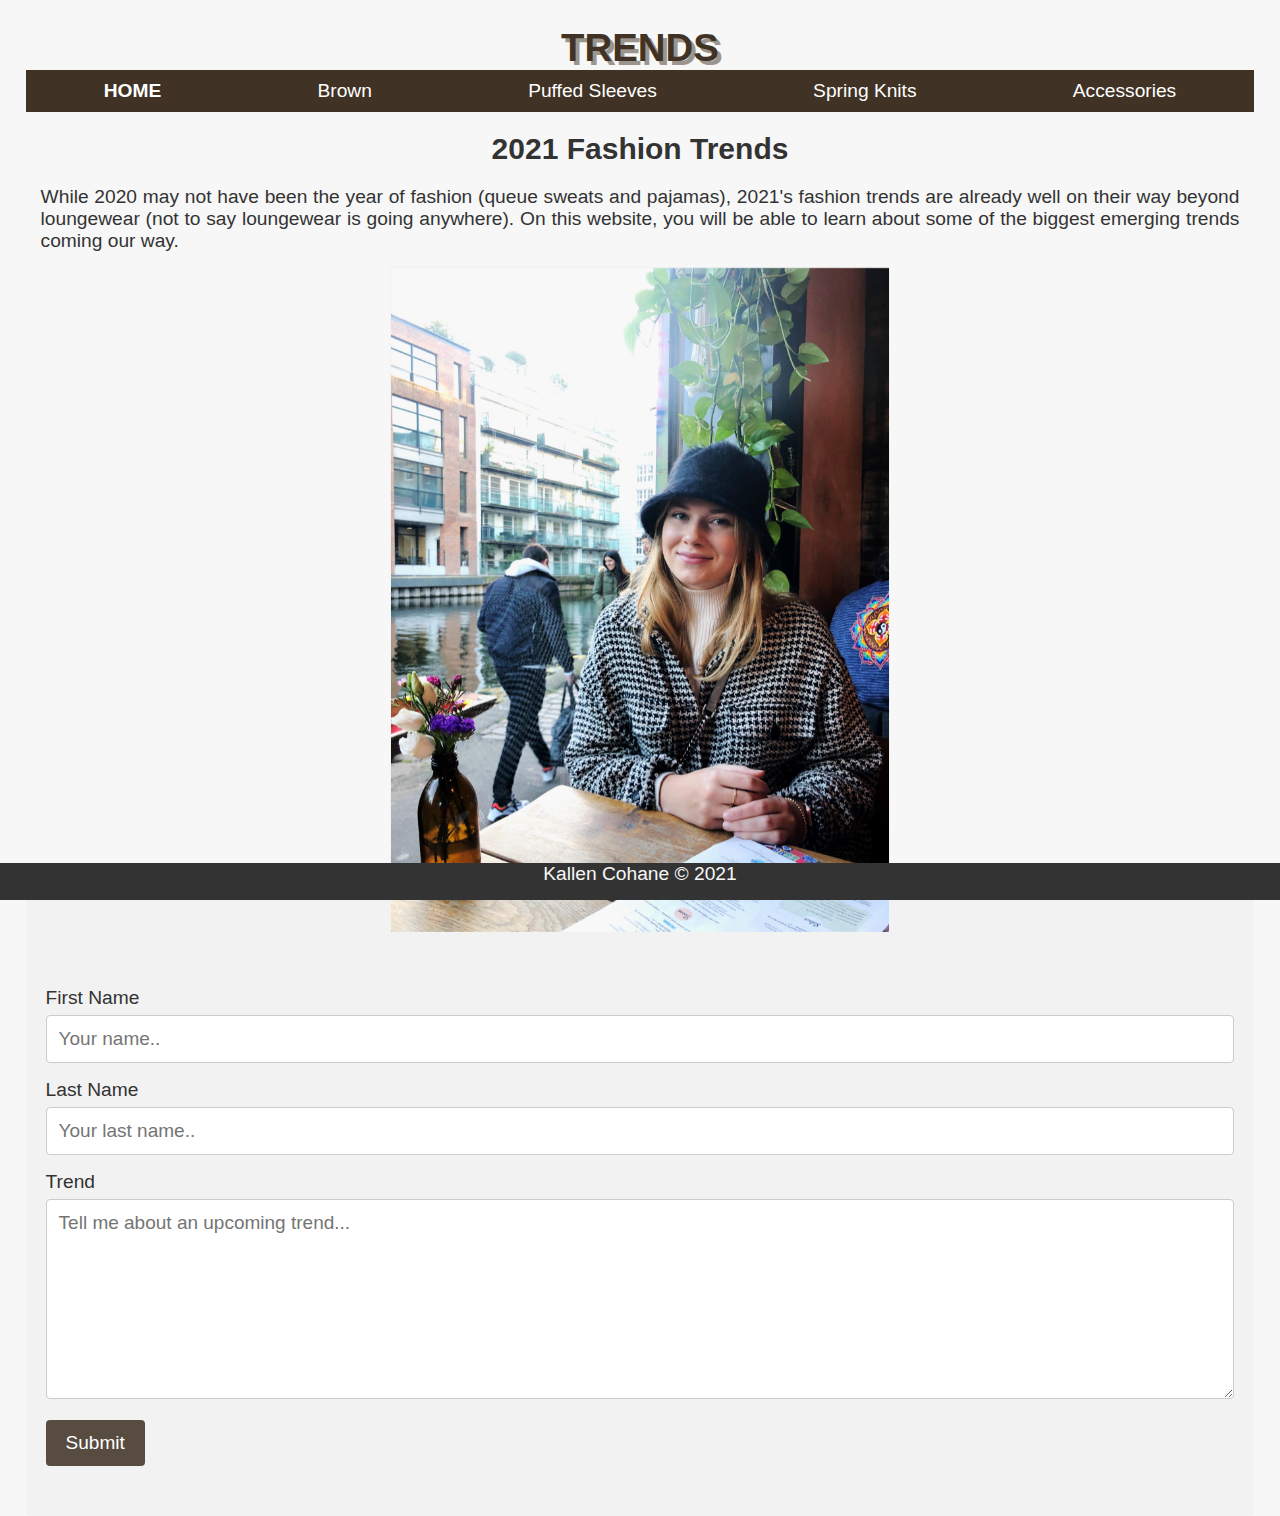
<file: index.html>
<!DOCTYPE html>
<html lang="en">
<head>
	<meta charset="UTF-8">
	<meta name="viewport" content="width=device-width, initial-scale=1.0">
	<link rel="icon" href="imgs/favicon.ico">
	<link rel="stylesheet" href="css/html5reset.css">
	<link rel="stylesheet" href="css/style.css">
	<title>Trends</title>
	<!-- Global site tag (gtag.js) - Google Analytics -->
	<script async src="https://www.googletagmanager.com/gtag/js?id=G-M2S244D5W1"></script>
	<script>
	window.dataLayer = window.dataLayer || [];
	function gtag(){dataLayer.push(arguments);}
	gtag('js', new Date());

	gtag('config', 'G-M2S244D5W1');
	</script>
</head>

<body>
	<div class="skip"><a href="#s">Skip to Main Content</a></div>
	<header>
		<h1 id="logo">TRENDS</h1>
		<nav>
			<ul class = "nav">
				<li><a class="current" href = "index.html">Home</a></li>
				<li><a href = "brown.html">Brown</a></li>
				<li><a href = "puffedsleeves.html">Puffed Sleeves</a></li>
				<li><a href = "springknits.html">Spring Knits</a></li>
                <li><a href = "playfulaccessories.html">Accessories</a></li>
			</ul>
		</nav>

        <h2 id="s"> 2021 Fashion Trends </h2>
    </header>

    <main>

        <p>While 2020 may not have been the year of fashion (queue sweats and pajamas), 2021's fashion trends are already well on their way beyond loungewear (not to say loungewear is going anywhere). On this website, you will be able to learn about some of the biggest emerging trends coming our way.</p>
		

		<div class="flip-card" tabindex="0">
			<div class="flip-card-inner">
			  <div class="flip-card-front">
				<img src="imgs/me.JPG" alt="Picture of author in bucket hat and black and white gingham oversized collared jacket">
			  </div>
			  <div class="flip-card-back">
				<h3>Kallen Cohane</h3>
				<p>Hi and thanks for visiting my website! I made this site for a Web Development class at the University of Michigan School of Information. These are some of the trends I've noticed and am a fan of.</p>
				<p>This is a picture of me sitting in a restaurant in London in January 2020. At the time, I was trying to wear a "trendy" outfit. Please let me know in the contact form below anything about the website and trends you've noticed!</p>
			  </div>
			</div>
		  </div>

		  <div class="contain">
			<form action="https://formspree.io/f/mayawznb" method="POST">
		  
			  <label for="fname">First Name</label>
			  <input type="text" id="fname" name="firstname" placeholder="Your name..">
		  
			  <label for="lname">Last Name</label>
			  <input type="text" id="lname" name="lastname" placeholder="Your last name..">
		  
			  <label for="trend">Trend</label>
			  <textarea id="trend" name="trend" placeholder="Tell me about an upcoming trend..." style="height:200px"></textarea>
		  
			  <input type="submit" value="Submit">
		  
			</form>
		  </div>
    </main>

    <footer>
		<p>Kallen Cohane &copy; 2021</p>
	</footer>
</body>
</html>
</file>
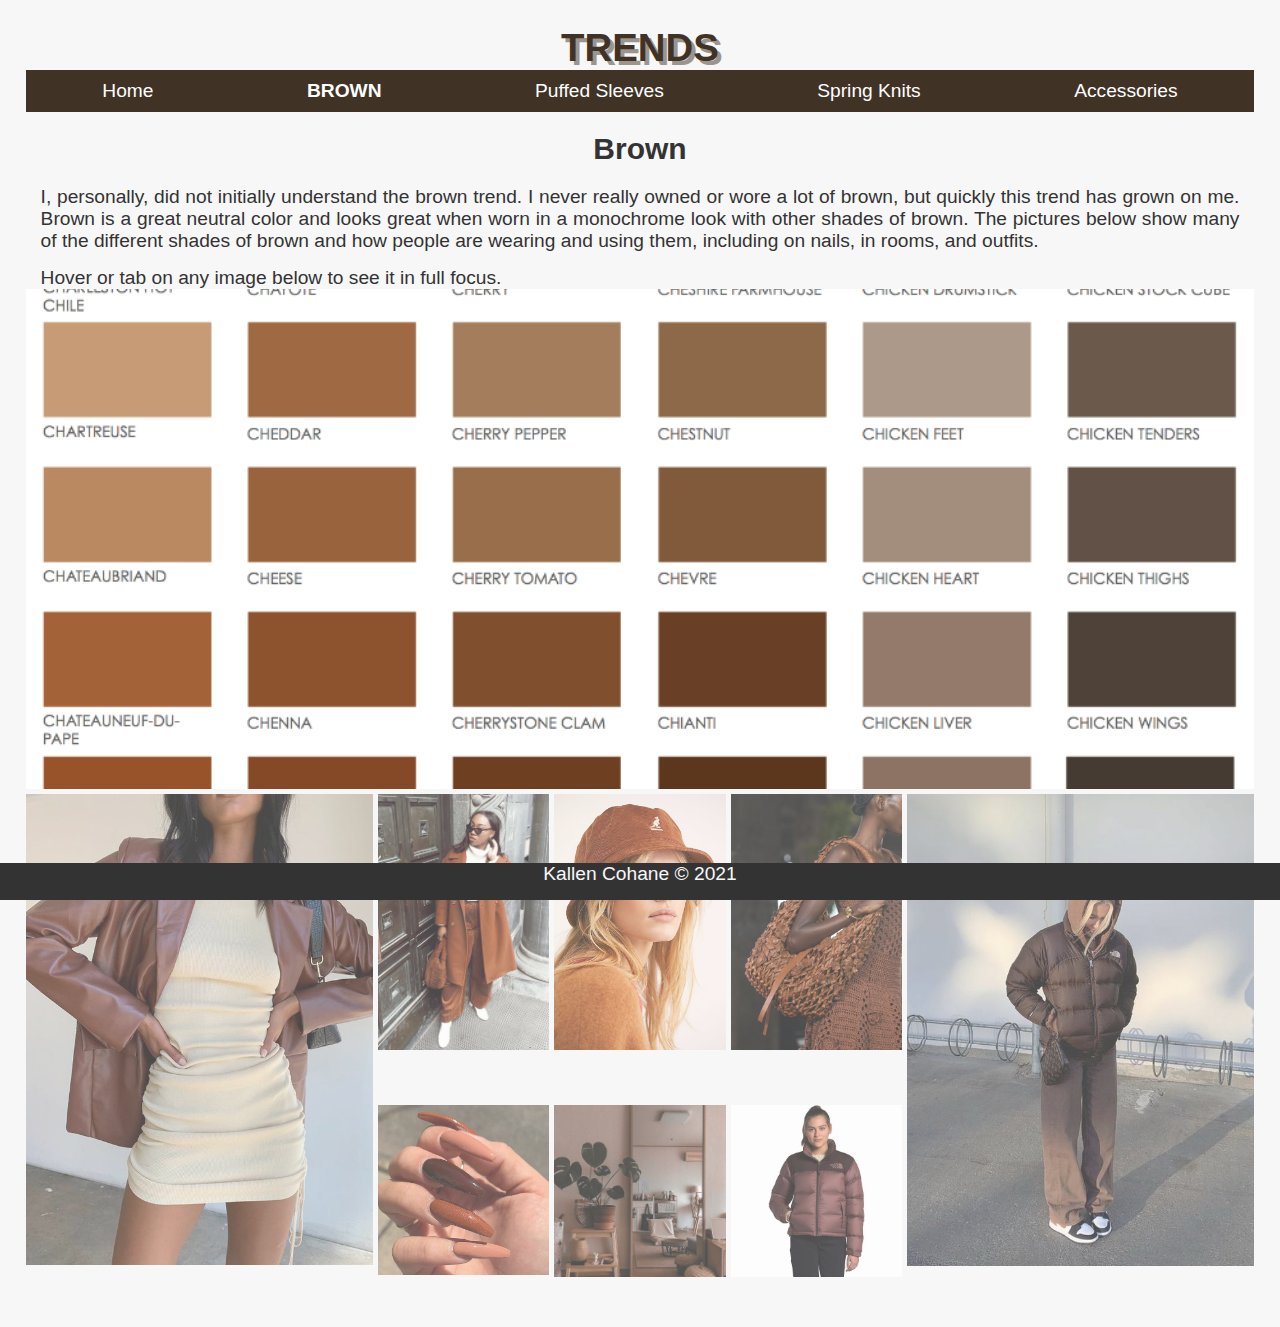
<file: brown.html>
<!DOCTYPE html>
<html lang="en">
<head>
	<meta charset="UTF-8">
	<meta name="viewport" content="width=device-width, initial-scale=1.0">
	<link rel="icon" href="imgs/favicon.ico">
	<link rel="stylesheet" href="css/html5reset.css">
	<link rel="stylesheet" href="css/style.css">
	<title>Brown</title>
	<!-- Global site tag (gtag.js) - Google Analytics -->
	<script async src="https://www.googletagmanager.com/gtag/js?id=G-M2S244D5W1"></script>
	<script>
	window.dataLayer = window.dataLayer || [];
	function gtag(){dataLayer.push(arguments);}
	gtag('js', new Date());

	gtag('config', 'G-M2S244D5W1');
	</script>
</head>

<body>
	<div class="skip"><a href="#main">Skip to Main Content</a></div>
	<header>
		<h1>TRENDS</h1>
		<nav>
			<ul class = "nav">
				<li><a href = "index.html">Home</a></li>
				<li><a class="current" href = "brown.html">Brown</a></li>
				<li><a href = "puffedsleeves.html">Puffed Sleeves</a></li>
				<li><a href = "springknits.html">Spring Knits</a></li>
                <li><a href = "playfulaccessories.html">Accessories</a></li>
			</ul>
		</nav>
        
        <h2 id="main"> Brown </h2>
    </header>

    <main>
		
		<p> I, personally, did not initially understand the brown trend. I never really owned or wore a lot of brown, but quickly this trend has grown on me. Brown is a great neutral color and looks great when worn in a monochrome look with other shades of brown. The pictures below show many of the different shades of brown and how people are wearing and using them, including on nails, in rooms, and outfits.</p>
		<p class = "nophone">Hover or tab on any image below to see it in full focus.</p>

		<div class="parallax"></div>
		<div class="grid">
			<img src = "imgs/browncolorchart.png" class="chart phone" alt="Brown pantone color chart"/>
			<img src = "imgs/nails.jpg" tabindex="0" class="nails opac" alt="Long multi-color brown nails"/>
			<img src = "imgs/interior.jpg" tabindex="0" class="interior opac" alt="Room in home decorated in different shades of brown"/>
			<img src = "imgs/brownpuffer.jpg" tabindex="0" class="puffer opac" alt="woman wearing popular brown North Face puffer jacket"/>
			<img src = "imgs/leather.jpg" tabindex="0" class="leather opac" alt="Girl in tan outfit and brown leather jacket"/>
			<img src = "imgs/monochrome.jpg" tabindex="0" class="monochrome opac" alt="Girl in brown monochrome outfit" />
			<img src = "imgs/outfit.jpg" tabindex="0" class="outfit opac" alt="Woman wearing long brown jacket, brown pants, brown bag, and white turtleneck"/>
			<img src = "imgs/buckethat.jpg" tabindex="0" class="hat opac" alt="Woman wearing brown kangaroo bucket hat and brown sweater"/>
			<img src = "imgs/bag.png" tabindex="0" class="bag opac" alt="woman carrying brown bag"/>


		</div>
    </main>

    <footer>
		<p>Kallen Cohane &copy; 2021</p>
	</footer>
</body>
</html>
</file>
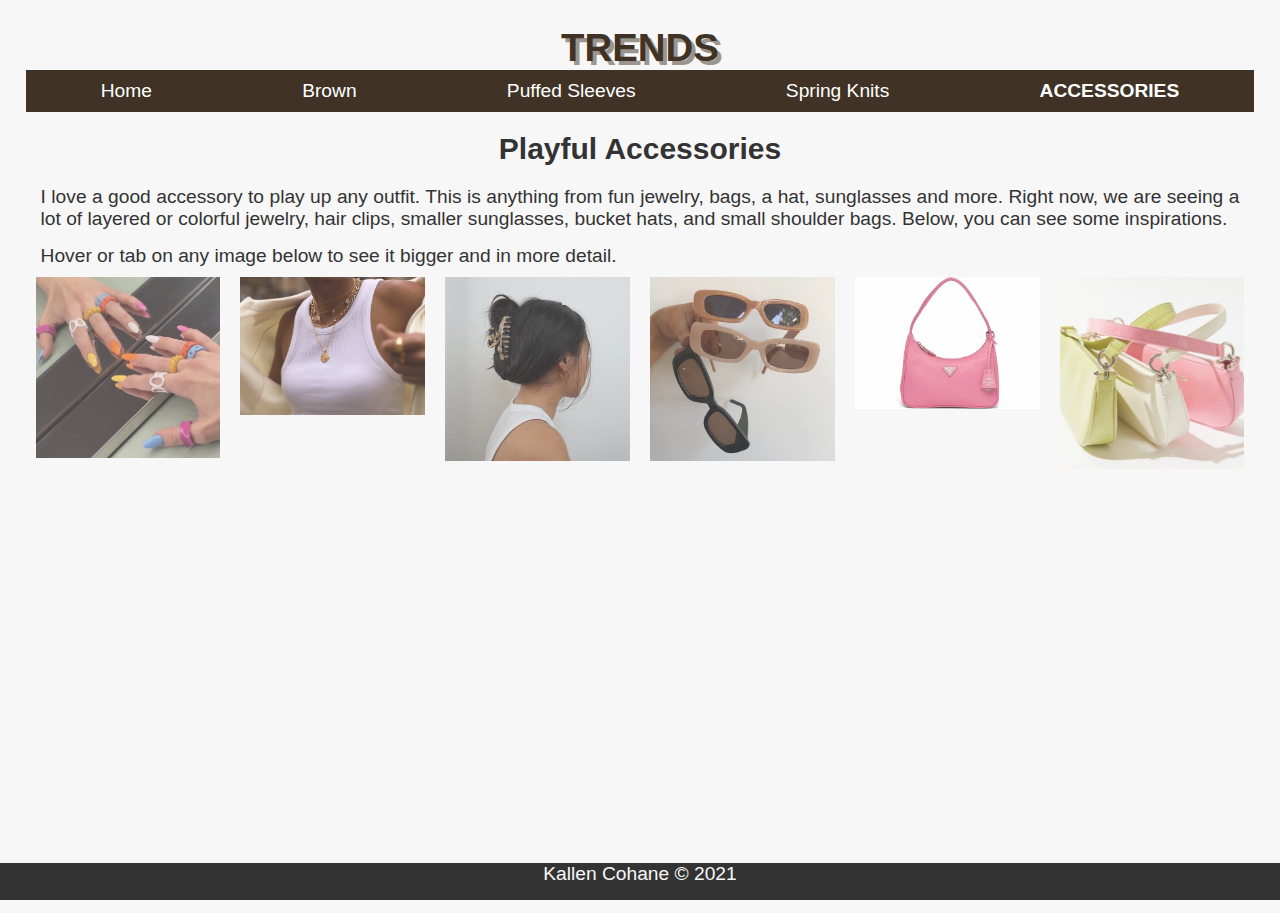
<file: playfulaccessories.html>
<!DOCTYPE html>
<html lang="en">
<head>
	<meta charset="UTF-8">
	<meta name="viewport" content="width=device-width, initial-scale=1.0">
	<link rel="icon" href="imgs/favicon.ico">
	<link rel="stylesheet" href="css/html5reset.css">
	<link rel="stylesheet" href="css/style.css">
	<title>Playful Accessories</title>
	<!-- Global site tag (gtag.js) - Google Analytics -->
	<script async src="https://www.googletagmanager.com/gtag/js?id=G-M2S244D5W1"></script>
	<script>
	window.dataLayer = window.dataLayer || [];
	function gtag(){dataLayer.push(arguments);}
	gtag('js', new Date());

	gtag('config', 'G-M2S244D5W1');
	</script>
</head>

<body>
	<header>
		<div class="skip"><a href="#main">Skip to Main Content</a></div>
		<h1>TRENDS</h1>
		<nav>
			<ul class = "nav">
				<li><a href = "index.html">Home</a></li>
				<li><a href = "brown.html">Brown</a></li>
				<li><a href = "puffedsleeves.html">Puffed Sleeves</a></li>
				<li><a href = "springknits.html">Spring Knits</a></li>
                <li><a class="current" href = "playfulaccessories.html">Accessories</a></li>
			</ul>
		</nav>

        <h2 id="main"> Playful Accessories </h2>
    </header>

    <main>
		<p> I love a good accessory to play up any outfit. This is anything from fun jewelry, bags, a hat, sunglasses and more. Right now, we are seeing a lot of layered or colorful jewelry, hair clips, smaller sunglasses, bucket hats, and small shoulder bags. Below, you can see some inspirations.</p>
		<p class = "nophone">Hover or tab on any image below to see it bigger and in more detail.</p>
		<div class="phone">
			<img src = "imgs/rings.jpg" class="rings" alt="Colorful funky rings"/>
			<img src = "imgs/necklaces.jpg" class="necklaces" alt="stacked gold necklaces"/>
			<img src = "imgs/clips.jpg" class="clips" alt="holographic hair clips"/>
			<img src = "imgs/sunnies.jpg" class="sunnies" alt="3 shades of brown small rectangular sunglasses" />
			<img src = "imgs/claw.jpg" class="claw" alt="tortoise claw clip in hair"/>
			<img src = "imgs/bags.jpg" class="bags" alt="3 mini fake leather shoulder bags in green, white, and pink"/>
			<img src = "imgs/prada.jpg" class="prada" alt="pink trendy prada mini nylon bag"/>
		</div>

		<div class="tab">
			<div class="row">
				<div class="column">
				<img src="imgs/rings.jpg" tabindex="0" alt="Colorful funky rings" onmouseover="myFunction(this);" onfocus="myFunction(this);">
				</div>
				<div class="column">
				<img src="imgs/necklaces.jpg" tabindex="0" alt="stacked gold necklaces" onmouseover="myFunction(this);" onfocus="myFunction(this);">			
				</div>
				<div class="column">
				<img src="imgs/claw.jpg" tabindex="0" alt="tortoise claw clip in hair" onmouseover="myFunction(this);" onfocus="myFunction(this);">
				</div>
				<div class="column">
				<img src="imgs/sunnies.jpg" tabindex="0" alt="3 shades of brown small rectangular sunglasses" onmouseover="myFunction(this);" onfocus="myFunction(this);">
				</div>
				<div class="column">
					<img src="imgs/prada.jpg" tabindex="0" alt="pink trendy prada mini nylon bag" onmouseover="myFunction(this);" onfocus="myFunction(this);">
				</div>
			</div>
		</div>

		<div class="computer">
			<div class="row">
				<div class="column">
				<img src="imgs/rings.jpg" tabindex="0" alt="Colorful funky rings" onmouseover="myFunction(this);" onfocus="myFunction(this);">
				</div>
				<div class="column">
				<img src="imgs/necklaces.jpg" tabindex="0" alt="stacked gold necklaces" onmouseover="myFunction(this);" onfocus="myFunction(this);">			
				</div>
				<div class="column">
				<img src="imgs/claw.jpg" tabindex="0" alt="tortoise claw clip in hair" onmouseover="myFunction(this);" onfocus="myFunction(this);">
				</div>
				<div class="column">
				<img src="imgs/sunnies.jpg" tabindex="0" alt="3 shades of brown small rectangular sunglasses" onmouseover="myFunction(this);" onfocus="myFunction(this);">
				</div>
				<div class="column">
					<img src="imgs/prada.jpg" tabindex="0" alt="pink trendy prada mini nylon bag" onmouseover="myFunction(this);" onfocus="myFunction(this);">
				</div>
				<div class="column">
					<img src="imgs/bags.jpg"  tabindex="0" alt="3 mini fake leather shoulder bags in green, white, and pink" onmouseover="myFunction(this);" onfocus="myFunction(this);">
				</div>
			</div>
		</div>
			
			<div class="container">
	
				<span onmouseover="this.parentElement.style.display='none'" onfocus="this.parentElement.style.display='none'" class="closebtn">&times;</span>
			
				<img id="expandedImg" style="width:100%" alt="">
			
			</div>
			</div>
	
		  
    </main>

    <footer>
		<p>Kallen Cohane &copy; 2021</p>
	</footer>
	<script src="js/picturescript.js"></script>
</body>
</html>
</file>
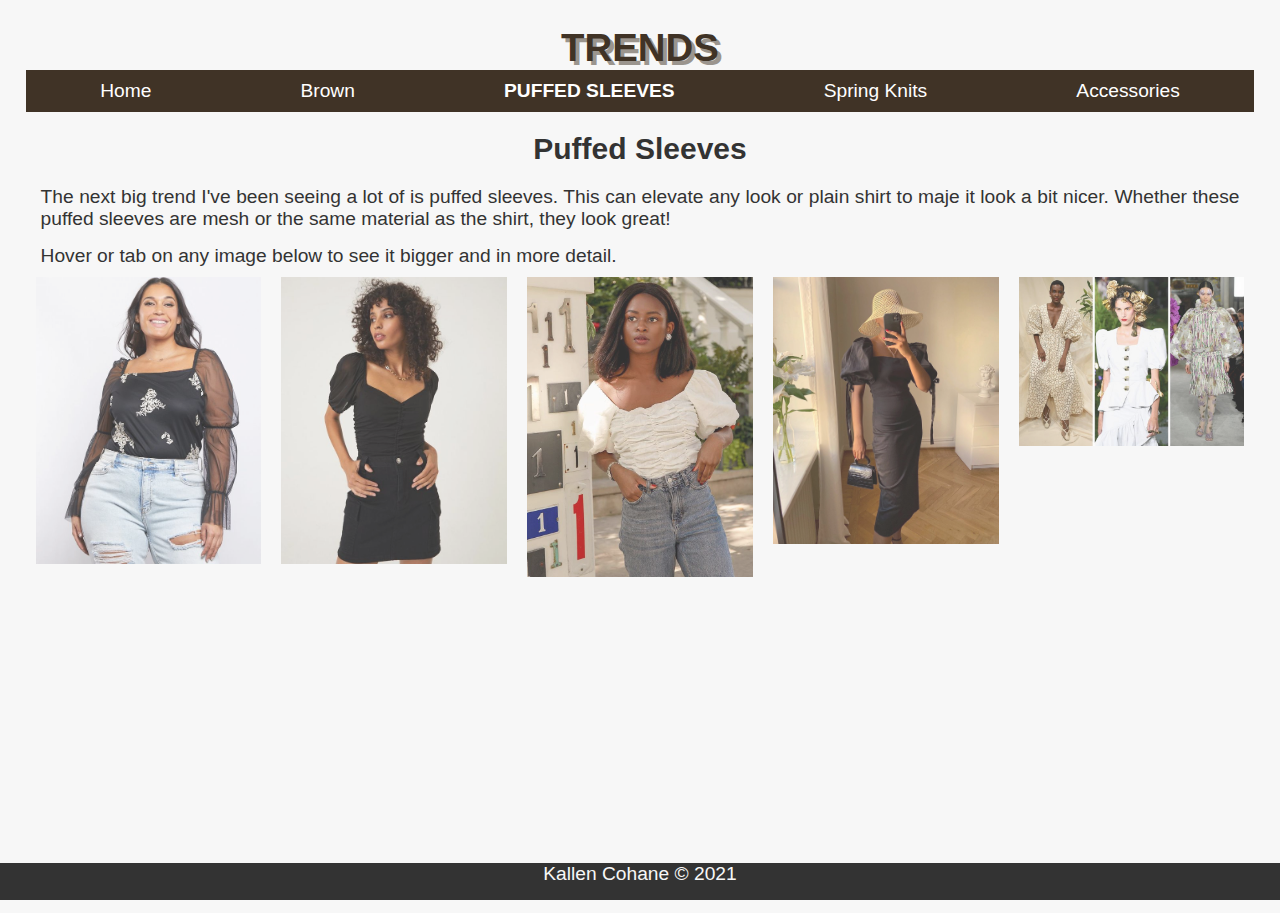
<file: puffedsleeves.html>
<!DOCTYPE html>
<html lang="en">
<head>
	<meta charset="UTF-8">
	<meta name="viewport" content="width=device-width, initial-scale=1.0">
	<link rel="icon" href="imgs/favicon.ico">
	<link rel="stylesheet" href="css/html5reset.css">
	<link rel="stylesheet" href="css/style.css">
	<title>Puffed Sleeves</title>
	<!-- Global site tag (gtag.js) - Google Analytics -->
	<script async src="https://www.googletagmanager.com/gtag/js?id=G-M2S244D5W1"></script>
	<script>
	window.dataLayer = window.dataLayer || [];
	function gtag(){dataLayer.push(arguments);}
	gtag('js', new Date());

	gtag('config', 'G-M2S244D5W1');
	</script>
</head>

<body>
	<div class="skip"><a href="#main">Skip to Main Content</a></div>
	<header>
		<h1>TRENDS</h1>
		<nav>
			<ul class = "nav">
				<li><a href = "index.html">Home</a></li>
				<li><a href = "brown.html">Brown</a></li>
				<li><a class="current" href = "puffedsleeves.html">Puffed Sleeves</a></li>
				<li><a href = "springknits.html">Spring Knits</a></li>
                <li><a href = "playfulaccessories.html">Accessories</a></li>
			</ul>
		</nav>

        <h2 id="main"> Puffed Sleeves </h2>
    </header>

    <main>
		<p> The next big trend I've been seeing a lot of is puffed sleeves. This can elevate any look or plain shirt to maje it look a bit nicer. Whether these puffed sleeves are mesh or the same material as the shirt, they look great!</p> 
		<p class = "nophone">Hover or tab on any image below to see it bigger and in more detail.</p>
		<div class = "phone">
			<img src = "imgs/puffblack.jpg" class="blacklong" alt="Woman wearing black long sleeve shirt with mesh puffy long sleeves"/>
			<img src = "imgs/puffblack2.jpg" class="blackshort" alt="woman wearing black short sleeve shirt with black mesh short sleeves"/>
			<img src = "imgs/whitepuff.jpg" class="whiteshirt" alt="Woman wearing white shirt with white puffy sleeves"/>
			<img src = "imgs/dresspuff.jpg" class="dress" alt="Woman wearing black dress with black puffy sleeves"/>
			<img src = "imgs/modelpuff.jpg" class="model" alt="Compilation of 3 runway models in outfits with puffy sleeves"/>


		</div>
		<div class="tabps">
		<div class="row">
			<div class="columnps">
			<img src="imgs/puffblack.jpg" tabindex="0" alt="Woman wearing black long sleeve shirt with mesh puffy long sleeves" onmouseover="myFunction(this);" onfocus="myFunction(this);">
			</div>
			<div class="columnps">
			<img src="imgs/puffblack2.jpg" tabindex="0" alt="Woman wearing black mesh short sleeve shirt" onmouseover="myFunction(this);" onfocus="myFunction(this);">			
			</div>
			<div class="columnps">
			<img src="imgs/whitepuff.jpg" tabindex="0" alt="Woman wearing white shirt with white puffy sleeves" onmouseover="myFunction(this);" onfocus="myFunction(this);">
			</div>
			<div class="columnps">
			<img src="imgs/dresspuff.jpg" tabindex="0" alt="Woman wearing black dress with black puffy sleeves" onmouseover="myFunction(this);" onfocus="myFunction(this);">
			</div>
			<div class="columnps">
				<img src="imgs/modelpuff.jpg" tabindex="0" alt="Compilation of 3 runway models in outfits with puffy sleeves" onmouseover="myFunction(this);" onfocus="myFunction(this);">
			</div>
		</div>
		
		<div class="container">

			<span onmouseover="this.parentElement.style.display='none'" onfocus="this.parentElement.style.display='none'" class="closebtn">&times;</span>
		
			<img id="expandedImg" style="width:100%" alt="">
		
		</div>
		</div>

    </main>


    <footer>
		<p>Kallen Cohane &copy; 2021</p>
	</footer>
	<script src="js/picturescript.js"></script>
</body>
</html>
</file>
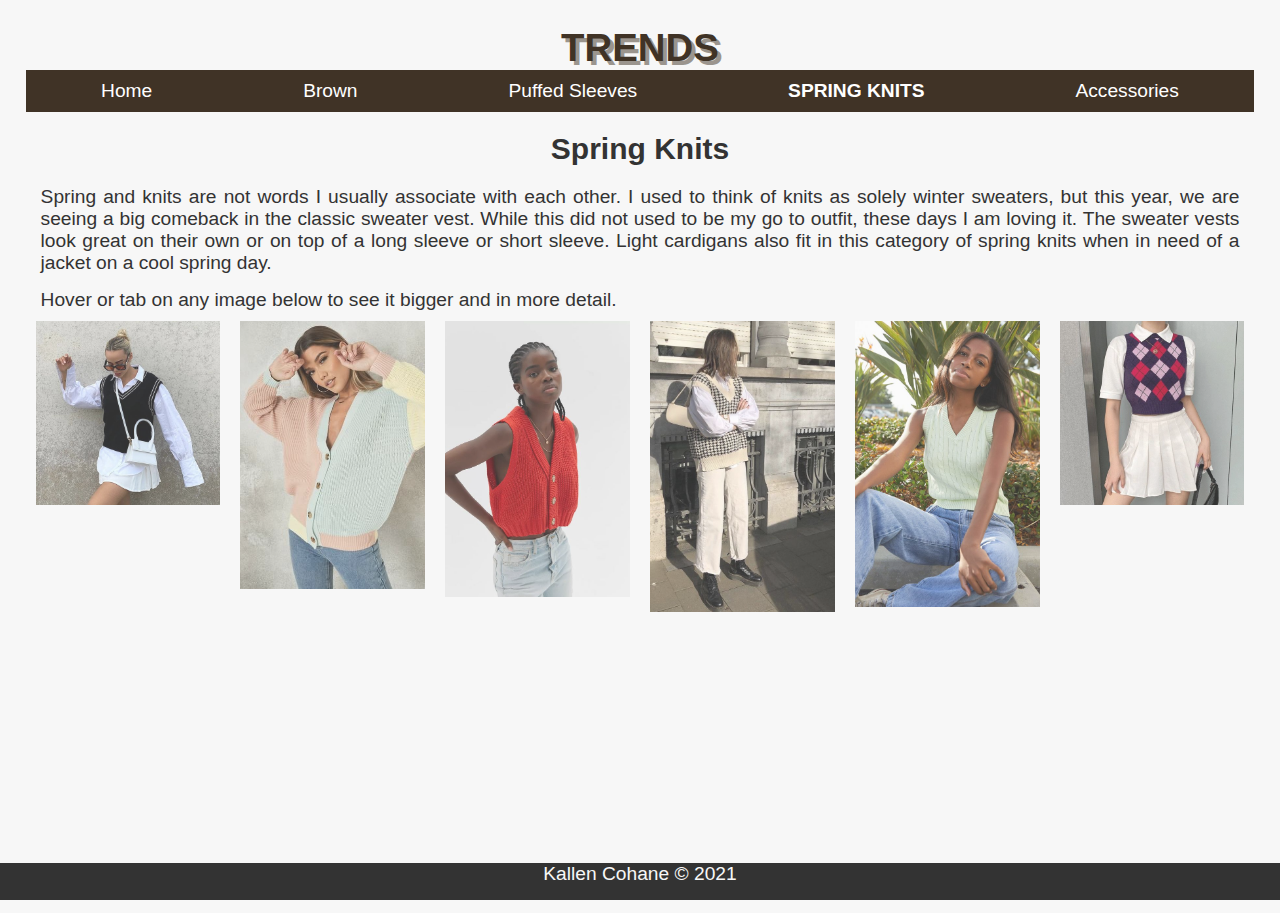
<file: springknits.html>
<!DOCTYPE html>
<html lang="en">
<head>
	<meta charset="UTF-8">
	<meta name="viewport" content="width=device-width, initial-scale=1.0">
	<link rel="icon" href="imgs/favicon.ico">
	<link rel="stylesheet" href="css/html5reset.css">
	<link rel="stylesheet" href="css/style.css">
	<title>Spring Knits</title>
	<script async src="https://www.googletagmanager.com/gtag/js?id=G-M2S244D5W1"></script>
	<!-- Global site tag (gtag.js) - Google Analytics -->
	<script async src="https://www.googletagmanager.com/gtag/js?id=G-M2S244D5W1"></script>
	<script>
	window.dataLayer = window.dataLayer || [];
	function gtag(){dataLayer.push(arguments);}
	gtag('js', new Date());

	gtag('config', 'G-M2S244D5W1');
</script>
	</script>
</head>

<body>
	<header>
		<div class="skip"><a href="#main">Skip to Main Content</a></div>
		<nav>
			<h1>TRENDS</h1>
			<ul class = "nav">
				<li><a href = "index.html">Home</a></li>
				<li><a href = "brown.html">Brown</a></li>
				<li><a href = "puffedsleeves.html">Puffed Sleeves</a></li>
				<li><a class="current" href = "springknits.html">Spring Knits</a></li>
                <li><a href = "playfulaccessories.html">Accessories</a></li>
			</ul>
		</nav>

        <h2 id="main"> Spring Knits </h2>
    </header>

    <main>
		<p> Spring and knits are not words I usually associate with each other. I used to think of knits as solely winter sweaters, but this year, we are seeing a big comeback in the classic sweater vest. While this did not used to be my go to outfit, these days I am loving it. The sweater vests look great on their own or on top of a long sleeve or short sleeve. Light cardigans also fit in this category of spring knits when in need of a jacket on a cool spring day. </p>
		<p class = "nophone">Hover or tab on any image below to see it bigger and in more detail.</p>
		<div class = "phone">
			<img src = "imgs/bandw.jpg" class="bandw" alt="Woman wearing black sweater vest with white detailing"/>
			<img src = "imgs/pastels.jpg" class="pastels" alt="woman wearing pastel colored cardigan"/>
			<img src = "imgs/red.jpg" class="red" alt="woman wearing red sweater vest with buttons"/>
			<img src = "imgs/tennis.jpg" class="tennis" alt="Girl wearing diamond designed sweater purple and red sweater vest with tennis skirt" />
			<img src = "imgs/cream.jpg" class="cream" alt="Woman wearing black and cream oversized sweater vest"/>
			<img src = "imgs/green.jpg" class="green" alt="Woman wearing green sweater vest"/>

		</div>

		<div class="tab">
		<div class="row">
			<div class="column">
			<img src="imgs/bandw.jpg" tabindex="0" alt="Woman wearing black sweater vest with white detailing" onmouseover="myFunction(this);" onfocus="myFunction(this);">
			</div>
			<div class="column">
			<img src="imgs/pastels.jpg" tabindex="0" alt="woman wearing pastel colored cardigan" onmouseover="myFunction(this);" onfocus="myFunction(this);">
			</div>
			<div class="column">
			<img src="imgs/red.jpg" tabindex="0" alt="woman wearing red sweater vest with buttons" onmouseover="myFunction(this);" onfocus="myFunction(this);">
			</div>
			<div class="column">
			<img src="imgs/cream.jpg" tabindex="0" alt="Woman wearing black and cream oversized sweater vest" onmouseover="myFunction(this);" onfocus="myFunction(this);">
			</div>
			<div class="column">
				<img src="imgs/green.jpg" tabindex="0" alt="Woman wearing green sweater vest" onmouseover="myFunction(this);" onfocus="myFunction(this);">
			</div>
		</div>
		</div>

		<div class="computer">
		<div class="row">
			<div class="column">
			<img src="imgs/bandw.jpg" tabindex="0" alt="Woman wearing black sweater vest with white detailing" onmouseover="myFunction(this);" onfocus="myFunction(this);">
			</div>
			<div class="column">
			<img src="imgs/pastels.jpg" tabindex="0" alt="woman wearing pastel colored cardigan" onmouseover="myFunction(this);" onfocus="myFunction(this);">
			</div>
			<div class="column">
			<img src="imgs/red.jpg" tabindex="0" alt="woman wearing red sweater vest with buttons" onmouseover="myFunction(this);" onfocus="myFunction(this);">
			</div>
			<div class="column">
			<img src="imgs/cream.jpg" tabindex="0" alt="Woman wearing black and cream oversized sweater vest" onmouseover="myFunction(this);" onfocus="myFunction(this);">
			</div>
			<div class="column">
				<img src="imgs/green.jpg" tabindex="0" alt="Woman wearing green sweater vest" onmouseover="myFunction(this);" onfocus="myFunction(this);">
			</div>
			<div class="column">
				<img src = "imgs/tennis.jpg"  tabindex="0" alt="Girl wearing diamond designed sweater purple and red sweater vest with tennis skirt" onmouseover="myFunction(this);" onfocus="myFunction(this);">
			</div>
		</div>
		</div>

		
		<div class="container">

			<span onmouseover="this.parentElement.style.display='none'" onfocus="this.parentElement.style.display='none'" class="closebtn">&times;</span>
		
			<img id="expandedImg" style="width:100%" alt="">

		</div>
		</div>

    </main>

    <footer>
		<p>Kallen Cohane &copy; 2021</p>
	</footer>
	<script src="js/picturescript.js"></script>
</body>
</html>
</file>
<file: css/style.css>
h1 {
    font-size: 200%;
    font-weight: bold;
    padding: 0%;
    color: #403326;
    padding-top: 0%;
    text-shadow: 4px 4px rgba(64,51,38,0.5);
}
body{
	margin:1%;
	padding:1%;
	font-size:120%;
    font-family: futura;
    font-family: "futura", sans-serif;
    background-color: #f7f7f7;
    color: #333333;

}

h2{
	font-size: 30px; 
    text-align: center;
	font-weight: bold;
    font-family: "futura", sans-serif;
    color: #333333;
    padding-top: 20px;
    padding-bottom: 20px;
}

p {
    text-align:justify;
    padding-left: 15px;
    padding-right: 15px;
    padding-bottom: 15px;
}

footer{
    width:100%;
    position: fixed;
    left: 0;
    bottom: 0;
    background:#333333;
    color: #f7f7f7;
    min-height: 30px;
}

footer p {
    text-align: center;
}


nav li a {
    text-decoration: none;
    color: #ffffff;
}
nav li a:visited{color: #ffffff}

nav li a:hover {
    text-decoration:overline;
}

nav .current {
    font-weight: bold;
    text-transform: uppercase;
}

nav li{
	padding:10px;
    text-align: center;

}

.nav {
    display: flex;
    flex-direction: column;
    background-color: #403326;
    border-radius: 10px 10px 10px 10px;
    align-items: center;
    

}

  .skip a{
    background: white;
    left: 0;
    padding: 7px;
    -webkit-transition: top 1s ease-out;
    transition: top 1s ease-out;
    z-index: 1;
    position: absolute;
    top: -50px;
  }
  
  .skip a:focus {
    top: 10px;
  }
.grid {
    display: grid;
    grid-template-columns: 1fr 1fr 1fr 1fr 1fr 1fr;
    grid-gap: 5px;
}

.chart {
    grid-column-start: 2;
    grid-column-end: 6;

}
.nails {
    grid-column-start: 4;
    grid-column-end: -1;
    grid-row-start: 2;

}

.outfit{
    grid-column-start: 1;
    grid-column-end:4;
    grid-row-start: 3;
}

.puffer {
    grid-column-start: 1;
    grid-column-end: 4;
    grid-row-start: 2;
}

.hat {
    grid-column-start: 4;
    grid-column-end: -1;
    grid-row-start: 3;
}

.leather {
    grid-column-start: 1;
    grid-column-end: 4;
    grid-row-start: 4;
}

.monochrome {
    grid-column-start: 4;
    grid-column-end: -1;
    grid-row-start: 4;
}

.interior {
    grid-column-start: 1;
    grid-column-end: 4;
    grid-row-start: 5;
}

.bag {
    grid-column-start: 4;
    grid-column-end:-1;
    grid-row-start: 5;
    padding-bottom: 50px;

}

.center {
    display: block;
    margin-left: auto;
    margin-right: auto;
    width: 80%;
}
.blacklong {
    display: block;
    margin-left: auto;
    margin-right: auto;
    width: 80%;
}

.blackshort {
    display: block;
    margin-left: auto;
    margin-right: auto;
    width: 80%;
}

.whiteshirt {
    display: block;
    margin-left: auto;
    margin-right: auto;
    width: 80%;
}

.dress {
    display: block;
    margin-left: auto;
    margin-right: auto;
    width: 80%;
}

.model {
    display: block;
    margin-left: auto;
    margin-right: auto;
    width: 80%;
    padding-bottom: 50px;

}

.bandw {
    display: block;
    margin-left: auto;
    margin-right: auto;
    width: 80%;
}

.pastels {
    display: block;
    margin-left: auto;
    margin-right: auto;
    width: 80%;
}

.red {
    display: block;
    margin-left: auto;
    margin-right: auto;
    width: 80%;
}

.tennis {
    display: block;
    margin-left: auto;
    margin-right: auto;
    width: 80%;
}

.cream {
    display: block;
    margin-left: auto;
    margin-right: auto;
    width: 80%;
}

.green {
    display: block;
    margin-left: auto;
    margin-right: auto;
    width: 80%;
    padding-bottom: 50px;

}

.rings {
    display: block;
    margin-left: auto;
    margin-right: auto;
    width: 80%;
}

.necklaces {
    display: block;
    margin-left: auto;
    margin-right: auto;
    width: 80%;
}

.clips {
    display: block;
    margin-left: auto;
    margin-right: auto;
    width: 80%;
}

.sunnies {
    display: block;
    margin-left: auto;
    margin-right: auto;
    width: 80%;
}

.claw {
    display: block;
    margin-left: auto;
    margin-right: auto;
    width: 80%;
}

.bags {
    display: block;
    margin-left: auto;
    margin-right: auto;
    width: 80%;
}

.prada {
    display: block;
    margin-left: auto;
    margin-right: auto;
    width: 80%;
    padding-bottom: 50px;
}

.nophone {
    display: none;
}

.tab {
   display: none; 
}

.tabps {
    display: none;
}

.computer {
    display: none;
}

.flip-card {
    background-color: transparent;
    width: 500px;
    height: 620px;
    border: 1px solid #f1f1f1;
    perspective: 1000px;
    margin-left: auto;
    margin-right: auto;
  }
  
  .flip-card-inner {
    position: relative;
    width: 100%;
    height: 100%;
    text-align: center;
    transition: transform 0.8s;
    transform-style: preserve-3d;
  }
  
  .flip-card:hover .flip-card-inner, .flip-card:focus .flip-card-inner{
    transform: rotateY(180deg);
  }

    .flip-card-front, .flip-card-back {
    position: absolute;
    width: 100%;
    height: 100%;
    -webkit-backface-visibility: hidden; /* Safari */
    backface-visibility: hidden;
  }
  
  .flip-card-front {
    background-color: #bbb;
    color: black;
  }
  
  .flip-card-back {
    background-color: #7B7474;
    color: white;
    transform: rotateY(180deg);
  }

  .flip-card-back h3 {
      color: black;
  }


  input[type=text], select, textarea {
    width: 100%; 
    padding: 12px;
    border: 1px solid #ccc; 
    border-radius: 4px; 
    box-sizing: border-box; 
    margin-top: 6px; 
    margin-bottom: 16px; 
    resize: vertical;
  }
  
  input[type=submit] {
    background-color: #403326de;
    color: white;
    padding: 12px 20px;
    border: none;
    border-radius: 4px;
    cursor: pointer;
  }
  
  input[type=submit]:hover {
    background-color: #403326;
  }
  
  .contain {
    border-radius: 5px;
    background-color: #f2f2f2;
    padding: 20px;
    padding-top: 100px;
    padding-bottom: 50px;
  }

  #logo{
    -webkit-animation-name: logo_grow;
    -webkit-animation-duration: 5s;
    -webkit-animation-iteration-count:1;
    animation-name: logo_grow;
    animation-duration: 5s;
    animation-iteration-count: infinite;
 }
 
 @-webkit-keyframes logo_grow{
    0% {
        text-shadow: 2px 2px rgba(64,51,38,0);
      }
      50% {
        text-shadow: 2px 2px rgba(64,51,38,0.8);

      }
      100% {
        text-shadow: 2px 2px rgba(64,51,38,0);
      }
 }
 
 @keyframes logo_grow{
   0% {
    text-shadow: 4px 4px rgba(64,51,38,0);
  }
  50% {
    text-shadow: 4px 4px rgba(64,51,38,0.8);

  }
  100% {
    text-shadow: 4px 4px rgba(64,51,38,0);
  }
 
 } 

@media screen and (min-width: 700px){

    .nophone {
        display:initial;
    }

    .phone {
        display: none;
    }

    .tab {
        display: contents;
    }

    .tabps {
        display: contents;
    }

    .computer {
        display: none;
    }

    .nav {
        flex-direction: row;
        justify-content:start;
        border-radius: 0px 0px 0px 0px;

    }

    .column {
        float: left;
        width: 20%;
        padding: 10px;
      }
      .columnps {
        float: left;
        width: 20%;
        padding: 10px;
      }
      
      .column img {
        opacity: 0.8;
        cursor: pointer;
      }
      
      .column img:hover {
        opacity: 1;
      }

      .columnps {
        opacity: 0.8;
        cursor: pointer;
      }
      
      .columnps img:hover {
        opacity: 1;
      }
      
      .row:after {
        content: "";
        display: table;
        clear: both;
      }
      
      .container {
        position: relative;
        display: none;
        margin-left: auto;
        margin-right: auto;
        width: 80%;
      }
      
      .closebtn {
        position: absolute;
        top: 10px;
        right: 15px;
        color: black;
        font-size: 35px;
        cursor: pointer;
      }

      .chart {
        grid-column-start: 2;
        grid-column-end: 6;
    
    }
    .nails {
        grid-column-start: 1;
        grid-column-end: 3;
        grid-row-start: 2;
    
    }
    .interior {
        grid-column-start: 3;
        grid-column-end: 5;
        grid-row-start: 2;
    }

    
    .puffer {
        grid-column-start: 5;
        grid-column-end: -1;
        grid-row-start: 2;
    }
    
    .leather {
        grid-column-start: 1;
        grid-column-end: 4;
        grid-row-start: 3;
    }
    
    .monochrome {
        grid-column-start: 4;
        grid-column-end: -1;
        grid-row-start: 3;
    }

    .hat {
        grid-column-start: 3;
        grid-column-end: 5;
        grid-row-start: 4;
    }
    
    .outfit{
        grid-column-start: 1;
        grid-column-end:3;
        grid-row-start: 4;
    }
    
    .bag {
        grid-column-start: 5;
        grid-column-end:-1;
        grid-row-start: 4;
        padding-bottom: 50px;
    
    }

    body, html {
        height: 100%;
      }
      
      .parallax {
        background-image: url('../imgs/browncolorchart.png');
      
        min-height: 500px;
      
        background-attachment: fixed;
        background-position: center;
        background-repeat: no-repeat;
        background-size: cover;
      }

    .opac {
        opacity: 0.7;
    }

    .opac:hover, .opac:focus{
        opacity: 1;
        
    }




}

@media screen and (min-width: 1200px){
    h1 {
        text-align: center;
    }

    .nav {
        flex-direction: row;
        justify-content: space-around;
        border-radius: 0px 0px 0px 0px;

    }

    .grid{
        grid-template-columns: 1fr 1fr 1fr 1fr 1fr 1fr 1fr;
    }

    .nails {
        grid-column-start: 3;
        grid-column-end: 4;
        grid-row-start: 3;
        padding-bottom: 50px;
    
    }
    .interior {
        grid-column-start: 4;
        grid-column-end: 5;
        grid-row-start: 3;
        padding-bottom: 50px;
    }

    
    .puffer {
        grid-column-start: 5;
        grid-column-end: 6;
        grid-row-start: 3;
        padding-bottom: 50px;
    }
    
    .leather {
        grid-column-start: 1;
        grid-column-end: 3;
        grid-row-start: 2;
        grid-row-end: 4;
    }
    
    .monochrome {

        grid-column-start: 6;
        grid-column-end:-1;
        grid-row-start: 2;
        grid-row-end: 4;
        padding-bottom: 50px;
    }

    .hat {
        grid-column-start: 4;
        grid-column-end: 5;
        grid-row-start: 2;
    }
    
    .outfit{

        grid-column-start: 3;
        grid-column-end: 4;
        grid-row-start: 2;
    }
    
    .bag {
        grid-column-start: 5;
        grid-column-end: 6;
        grid-row-start: 2;
    
    }

    .computer {
        display: contents;
    }
    .column {
        float: left;
        width: 16.6667%;
        padding: 10px;
      }

    .tab {
        display: none;
    }

    .container {
        position: relative;
        display: none;
        margin-left: auto;
        margin-right: auto;
        width: 60%;
      }



}


@media screen and (prefers-reduced-motion: reduce) {
    #logo {
      animation-name: dissolve;
    }

    .parallax{
        background-attachment: initial;
      }
    
      .flip-card:hover .flip-card-inner, .flip-card:focus .flip-card-inner{
          transform:none;

    
  }
}
</file>
